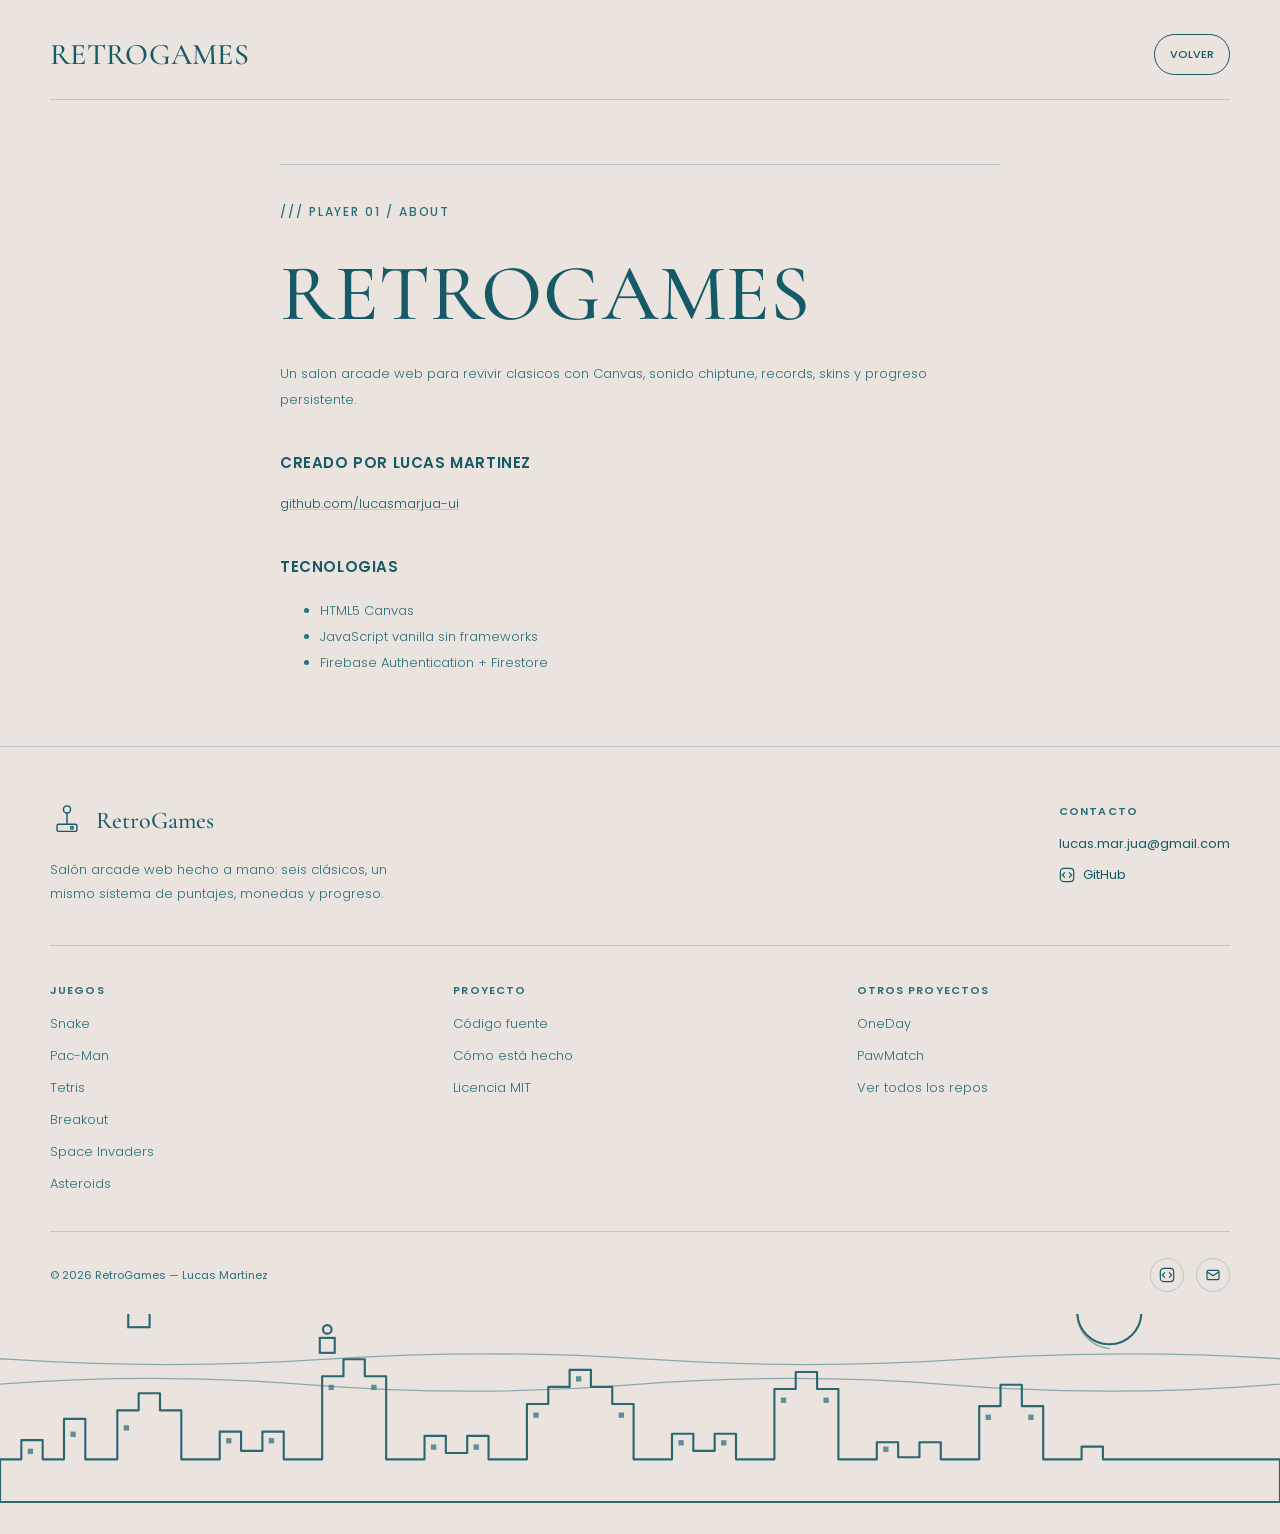
<file: about.html>
<!doctype html>
<html lang="es"><head><meta charset="UTF-8"><meta name="viewport" content="width=device-width, initial-scale=1.0"><meta name="description" content="Acerca de RetroGames."><title>Acerca de / RetroGames</title>
  <link rel="icon" type="image/svg+xml" href="favicon.svg"><link rel="stylesheet" href="./shared/theme.css"></head><body><main class="arcade-shell about-page"><header class="topbar"><a class="brand" href="./index.html">RETROGAMES</a><a class="portal-button" href="./index.html">VOLVER</a></header><section class="about-content"><span class="eyebrow">/// PLAYER 01 / ABOUT</span><h1>RETROGAMES</h1><p>Un salon arcade web para revivir clasicos con Canvas, sonido chiptune, records, skins y progreso persistente.</p><h2>CREADO POR LUCAS MARTINEZ</h2><p><a href="https://github.com/lucasmarjua-ui" target="_blank" rel="noreferrer">github.com/lucasmarjua-ui</a></p><h2>TECNOLOGIAS</h2><ul><li>HTML5 Canvas</li><li>JavaScript vanilla sin frameworks</li><li>Firebase Authentication + Firestore</li></ul></section></main>
  <footer class="site-footer">
    <div class="footer-inner">
      <div class="footer-top">
        <div class="footer-brand">
          <a class="footer-logo" href="./index.html" aria-label="RetroGames — inicio">
            <svg class="footer-mark" viewBox="0 0 48 48" aria-hidden="true" focusable="false"><rect x="10" y="30" width="28" height="10" rx="2"></rect><line x1="24" y1="30" x2="24" y2="14"></line><circle cx="24" cy="9" r="5"></circle><circle cx="31" cy="35" r="2"></circle></svg>
            <span class="footer-wordmark">RetroGames</span>
          </a>
          <p class="footer-tagline">Salón arcade web hecho a mano: seis clásicos, un mismo sistema de puntajes, monedas y progreso.</p>
        </div>
        <div class="footer-contact">
          <span class="footer-label">Contacto</span>
          <a href="mailto:lucas.mar.jua@gmail.com">lucas.mar.jua@gmail.com</a>
          <a class="footer-icon-link" href="https://github.com/lucasmarjua-ui" target="_blank" rel="noreferrer">
            <svg viewBox="0 0 24 24" aria-hidden="true" focusable="false"><rect x="2" y="2" width="20" height="20" rx="5"></rect><polyline points="9 8 5 12 9 16"></polyline><polyline points="15 8 19 12 15 16"></polyline></svg>
            <span>GitHub</span>
          </a>
        </div>
      </div>
      <nav class="footer-columns" aria-label="Enlaces de RetroGames">
        <div class="footer-col">
          <span class="footer-label">Juegos</span>
          <a href="./games/snake/index.html">Snake</a>
          <a href="./games/pacman/index.html">Pac-Man</a>
          <a href="./games/tetris/index.html">Tetris</a>
          <a href="./games/breakout/index.html">Breakout</a>
          <a href="./games/space-invaders/index.html">Space Invaders</a>
          <a href="./games/asteroids/index.html">Asteroids</a>
        </div>
        <div class="footer-col">
          <span class="footer-label">Proyecto</span>
          <a href="https://github.com/lucasmarjua-ui/retrogames" target="_blank" rel="noreferrer">Código fuente</a>
          <a href="./about.html">Cómo está hecho</a>
          <a href="./LICENSE">Licencia MIT</a>
        </div>
        <div class="footer-col">
          <span class="footer-label">Otros proyectos</span>
          <a href="https://github.com/lucasmarjua-ui" target="_blank" rel="noreferrer">OneDay</a>
          <a href="https://github.com/lucasmarjua-ui" target="_blank" rel="noreferrer">PawMatch</a>
          <a href="https://github.com/lucasmarjua-ui" target="_blank" rel="noreferrer">Ver todos los repos</a>
        </div>
      </nav>
      <div class="footer-bottom">
        <span>© 2026 RetroGames — Lucas Martinez</span>
        <div class="footer-social" aria-label="Redes de Lucas Martinez">
          <a href="https://github.com/lucasmarjua-ui" target="_blank" rel="noreferrer" aria-label="GitHub"><svg viewBox="0 0 24 24" aria-hidden="true" focusable="false"><rect x="2" y="2" width="20" height="20" rx="5"></rect><polyline points="9 8 5 12 9 16"></polyline><polyline points="15 8 19 12 15 16"></polyline></svg></a>
          <a href="mailto:lucas.mar.jua@gmail.com" aria-label="Enviar email"><svg viewBox="0 0 24 24" aria-hidden="true" focusable="false"><rect x="3" y="5" width="18" height="14" rx="2"></rect><polyline points="3 7 12 13 21 7"></polyline></svg></a>
        </div>
      </div>
    </div>
    <img class="footer-illustration" src="./assets/footer-illustration.svg" alt="" aria-hidden="true">
  </footer>
</body></html>
</file>
<file: shared/theme.css>
@import url('https://fonts.googleapis.com/css2?family=Press+Start+2P&family=Cormorant+Garamond:wght@500&family=Poppins:ital,wght@0,300;0,400;0,500;0,600;1,400&display=swap');

:root {
  --ink: #175A67;
  --ink-soft: #2A707C;
  --ink-hover: #0F454F;
  --cream: #EAE3DE;
  --paper: #f6f1ec;
  --pink: #ff4f9a;
  --cyan: #23e7d7;
  --yellow: #ffe66d;
  --orange: #ff8b3d;
  --red: #d1435f;
  --green: #3f9e6b;
  --cabinet: #2a2e58;
  --canvas-bg: #050717;
  --line: rgba(23, 90, 103, .2);
  --shadow-soft: 0 10px 26px rgba(23, 90, 103, .14);
  --font-display: 'Cormorant Garamond', serif;
  --font-ui: 'Poppins', sans-serif;
  font-family: var(--font-ui);
  color: var(--ink);
  background: var(--cream);
}

* { box-sizing: border-box; }
html { min-width: 320px; background: var(--cream); }
body { margin: 0; min-height: 100vh; background: var(--cream); color: var(--ink); }
button, a { font: inherit; }
button { cursor: pointer; }
a { color: inherit; }
:focus-visible { outline: 2px solid var(--ink); outline-offset: 3px; }

.arcade-shell { width: min(1180px, calc(100% - 40px)); margin: 0 auto; padding: 24px 0 0; position: relative; z-index: 1; }
.topbar { display: flex; align-items: center; justify-content: space-between; gap: 18px; flex-wrap: wrap; border-bottom: 1px solid var(--line); padding: 10px 0 24px; }
.brand { text-decoration: none; font-family: var(--font-display); font-weight: 500; font-size: clamp(20px, 2.6vw, 30px); letter-spacing: .01em; color: var(--ink); }
.wallet { display: inline-flex; align-items: center; gap: 10px; background: transparent; padding: 9px 16px; border: 1px solid var(--ink); border-radius: 999px; font-size: 12px; font-weight: 500; }
.coin { display: inline-grid; place-items: center; width: 20px; height: 20px; border: 1px solid var(--ink); border-radius: 50%; font-size: 10px; }
.eyebrow { color: var(--ink-soft); font-size: 12px; font-weight: 500; letter-spacing: .16em; text-transform: uppercase; }
.hero { padding: 70px 0 46px; display: grid; grid-template-columns: 1.15fr .85fr; align-items: end; gap: 36px; }
h1 { max-width: 720px; margin: 18px 0 0; font-family: var(--font-display); font-weight: 500; font-size: clamp(36px, 6.4vw, 80px); line-height: 1.08; letter-spacing: .01em; color: var(--ink); }
.hero-copy { font-size: 14px; font-weight: 300; line-height: 1.9; max-width: 460px; color: var(--ink-soft); margin-top: 18px; }
.hero-stat { border-left: 2px solid var(--ink); padding: 10px 22px; }
.hero-stat strong { display: block; font-family: var(--font-display); font-size: 40px; font-weight: 500; color: var(--ink); margin-bottom: 8px; }
.hero-stat span { font-size: 11px; letter-spacing: .1em; color: var(--ink-soft); text-transform: uppercase; }
.section-heading { display: flex; align-items: baseline; justify-content: space-between; gap: 20px; margin: 10px 0 26px; }
.section-heading h2 { font-family: var(--font-ui); font-weight: 600; font-size: 16px; letter-spacing: .06em; text-transform: uppercase; margin: 0; }
.section-heading span { font-size: 11px; color: var(--ink-soft); }
.game-grid { display: grid; grid-template-columns: repeat(2, minmax(0, 1fr)); gap: 22px; }
.game-card { background: var(--paper); border: 1px solid var(--line); border-radius: 16px; overflow: hidden; box-shadow: var(--shadow-soft); transition: transform .25s ease, box-shadow .25s ease; }
.game-card > a { display: block; color: inherit; text-decoration: none; }
.game-card:hover, .game-card:focus-visible { transform: translateY(-6px); box-shadow: 0 20px 34px rgba(23, 90, 103, .2); outline: none; }
.game-card-art { min-height: 205px; display: grid; place-items: center; position: relative; overflow: hidden; }
.game-card-art.snake-art { background: var(--cyan); }
.game-card-art.pacman-art { background: var(--pink); }
.game-card-art.tetris-art { background: var(--yellow); }
.game-card-art.breakout-art { background: var(--orange); }
.game-card-art.invaders-art { background: var(--green); }
.game-card-art.asteroids-art { background: var(--ink-soft); }
.pixel-title { font-family: 'Press Start 2P', monospace; font-size: 14px; color: var(--ink); text-align: center; padding: 0 10px; }
.game-card-art.asteroids-art .pixel-title { color: var(--cream); }
.game-card-art::after { content: 'INSERT COIN'; position: absolute; bottom: 14px; font-family: 'Press Start 2P', monospace; font-size: 9px; color: var(--ink); animation: blink 1.3s steps(2) infinite; }
.game-card-art.asteroids-art::after { color: var(--cream); }
.game-card-info { padding: 22px; display: flex; justify-content: space-between; gap: 18px; align-items: center; }
.game-card h3 { margin: 0 0 8px; font-family: var(--font-ui); font-weight: 600; font-size: 17px; }
.game-card p { margin: 0; font-size: 12px; font-weight: 300; line-height: 1.8; color: var(--ink-soft); }
.medal { min-width: 45px; text-align: center; font-size: 28px; }
.medal small { display: block; font-size: 9px; margin-top: 6px; color: var(--ink-soft); }
.medal.none { filter: grayscale(1); opacity: .35; }

.game-page { background: var(--cream); color: var(--ink); min-height: 100vh; }
.game-page .arcade-shell { max-width: 1100px; }
.game-page .brand, .game-page .back-link { color: var(--ink); }
.cabinet-marquee { margin: 18px 0 0; border: 1px solid var(--ink); border-radius: 999px; color: var(--ink); padding: 10px 16px; text-align: center; font-size: 12px; font-weight: 500; letter-spacing: .06em; }
.game-layout { padding-top: 30px; display: grid; grid-template-columns: minmax(0, 760px) 240px; gap: 26px; align-items: start; }
.canvas-frame { border: 1px solid var(--ink); border-radius: 12px; background: var(--canvas-bg); box-shadow: var(--shadow-soft); padding: 10px; }
canvas { display: block; width: 100%; height: auto; image-rendering: pixelated; background: var(--canvas-bg); border-radius: 6px; }
.game-panel { display: grid; gap: 14px; }
.panel-block { border: 1px solid var(--line); border-radius: 12px; padding: 16px; background: var(--paper); }
.panel-label { color: var(--ink-soft); font-size: 10px; letter-spacing: .1em; text-transform: uppercase; margin-bottom: 10px; display: block; }
.score-value { color: var(--ink); font-family: var(--font-display); font-size: 26px; font-weight: 500; line-height: 1.4; word-break: break-word; }
.control-copy { font-size: 11px; font-weight: 300; line-height: 2; color: var(--ink-soft); }
.back-link { display: inline-flex; text-decoration: none; border: 1px solid var(--ink); border-radius: 999px; padding: 11px 16px; font-size: 11px; font-weight: 500; justify-content: center; color: var(--ink); transition: background .2s ease, color .2s ease; }
.back-link:hover { background: var(--ink-hover); border-color: var(--ink-hover); color: var(--cream); }
.game-status { color: var(--ink-soft); font-size: 11px; line-height: 1.8; min-height: 32px; }
.impact-flash { animation: impact-flash .26s steps(2); }
.action-button { border: 1px solid var(--ink); border-radius: 999px; background: var(--ink); box-shadow: none; padding: 13px 16px; color: var(--cream); font-size: 11px; font-weight: 500; letter-spacing: .02em; transition: background .2s ease, border-color .2s ease, transform .15s ease; }
.action-button:hover { background: var(--ink-hover); border-color: var(--ink-hover); transform: translateY(-1px); }
.skin-shop, .hall-of-fame { margin-top: 64px; border-top: 1px solid var(--line); padding-top: 30px; }
.skin-grid { display: grid; grid-template-columns: repeat(4, 1fr); gap: 14px; }
.skin-card { border: 1px solid var(--line); border-radius: 14px; padding: 16px; background: var(--paper); box-shadow: var(--shadow-soft); }
.skin-swatch { height: 44px; margin-bottom: 13px; border-radius: 8px; border: 1px solid var(--line); background: var(--skin-accent, var(--cyan)); box-shadow: inset 0 -12px var(--skin-secondary, var(--pink)); }
.skin-card h3 { font-size: 12px; font-weight: 600; line-height: 1.5; margin: 0 0 10px; }
.skin-card p { font-size: 10px; font-weight: 300; line-height: 1.8; min-height: 26px; color: var(--ink-soft); }
.skin-card button { width: 100%; border: 1px solid var(--ink); border-radius: 999px; background: transparent; color: var(--ink); padding: 10px 6px; font-size: 10px; font-weight: 500; transition: background .2s ease, color .2s ease; }
.skin-card button:hover:not(:disabled) { background: var(--ink-hover); border-color: var(--ink-hover); color: var(--cream); }
.skin-card button:disabled { cursor: default; opacity: .55; }
.portal-actions { display: flex; gap: 10px; flex-wrap: wrap; align-items: center; }
.player-name { color: var(--ink-soft); font-size: 11px; font-weight: 500; align-self: center; max-width: 180px; overflow: hidden; text-overflow: ellipsis; }
.player-avatar { display: inline-grid; place-items: center; width: 40px; height: 40px; flex: 0 0 40px; }
.player-avatar .pixel-character { display: block; }
.portal-button { border: 1px solid var(--ink); border-radius: 999px; background: transparent; padding: 11px 15px; color: var(--ink); font-size: 11px; font-weight: 500; text-decoration: none; box-shadow: none; transition: background .2s ease, color .2s ease, border-color .2s ease; }
.portal-button:hover { background: var(--ink-hover); border-color: var(--ink-hover); color: var(--cream); }
.trophy-button { display: block; margin: 0 22px 18px auto; border: 1px solid var(--ink); border-radius: 50%; background: transparent; min-width: 34px; height: 34px; color: var(--ink); font-size: 12px; font-weight: 600; transition: background .2s ease, color .2s ease; }
.trophy-button:hover { background: var(--ink-hover); border-color: var(--ink-hover); color: var(--cream); }
.modal-backdrop { position: fixed; inset: 0; z-index: 40; display: grid; place-items: center; padding: 20px; background: rgba(23, 90, 103, .35); backdrop-filter: blur(3px); }
.modal-backdrop[hidden] { display: none; }
.auth-modal, .achievement-modal { width: min(460px, 100%); position: relative; border: 1px solid var(--ink); border-radius: 18px; background: var(--cream); color: var(--ink); padding: 32px; box-shadow: 0 24px 50px rgba(23, 90, 103, .28); }
.auth-modal h2, .achievement-modal h2 { font-family: var(--font-display); font-weight: 500; font-size: 24px; margin: 0 0 24px; }
.auth-modal label { display: grid; gap: 8px; font-size: 11px; font-weight: 500; margin: 16px 0; color: var(--ink-soft); }
.auth-modal input { border: 1px solid var(--line); border-radius: 10px; background: var(--paper); padding: 12px 14px; font: inherit; font-size: 13px; color: var(--ink); }
.auth-modal .action-button, .auth-modal .portal-button { width: 100%; margin-top: 10px; }
.modal-close { position: absolute; top: 14px; right: 14px; width: 34px; height: 34px; display: grid; place-items: center; border: 1px solid var(--ink); border-radius: 50%; background: transparent; color: var(--ink); font: inherit; font-size: 13px; transition: background .2s ease, color .2s ease; }
.modal-close:hover { background: var(--ink-hover); border-color: var(--ink-hover); color: var(--cream); }
.auth-error { color: var(--red); min-height: 15px; font-size: 11px; line-height: 1.6; }
.achievement-list { list-style: none; padding: 0; margin: 0; display: grid; gap: 12px; }
.achievement { border: 1px solid var(--line); border-radius: 12px; padding: 14px; display: grid; gap: 6px; font-size: 12px; line-height: 1.7; }
.achievement span { font-size: 11px; font-weight: 300; color: var(--ink-soft); }
.achievement.locked { filter: grayscale(1); opacity: .5; }
.achievement.unlocked strong { color: var(--ink); }
.character-modal { width: min(920px, 100%); position: relative; border: 1px solid var(--ink); border-radius: 18px; background: var(--cream); color: var(--ink); padding: 32px; box-shadow: 0 24px 50px rgba(23, 90, 103, .28); }
.character-modal h2 { font-family: var(--font-display); font-weight: 500; margin: 0 0 24px; font-size: 24px; }
.character-editor { display: grid; grid-template-columns: 180px minmax(0, 1fr); gap: 24px; align-items: start; }
.character-preview { display: grid; place-items: center; min-height: 250px; border: 1px solid var(--line); border-radius: 14px; background: var(--paper); padding: 15px; }
.character-catalog { display: grid; gap: 18px; max-height: 62vh; overflow: auto; padding-right: 4px; }
.character-category h3 { margin: 0 0 10px; font-size: 12px; font-weight: 600; letter-spacing: .04em; text-transform: uppercase; color: var(--ink-soft); }
.character-items { display: grid; grid-template-columns: repeat(2, minmax(0, 1fr)); gap: 10px; }
.character-item { border: 1px solid var(--line); border-radius: 12px; padding: 12px; display: grid; gap: 8px; background: var(--paper); }
.character-item strong { font-size: 11px; font-weight: 500; line-height: 1.6; }
.character-item small { font-size: 10px; min-height: 18px; color: var(--ink-soft); }
.character-item button { border: 1px solid var(--ink); border-radius: 999px; background: transparent; color: var(--ink); padding: 8px 4px; font: inherit; font-size: 10px; font-weight: 500; transition: background .2s ease, color .2s ease; }
.character-item button:hover:not(:disabled) { background: var(--ink-hover); border-color: var(--ink-hover); color: var(--cream); }
.character-item button:disabled { opacity: .5; cursor: default; }
.character-item.locked { filter: grayscale(1); opacity: .6; }
.profile-modal { width: min(760px, 100%); position: relative; border: 1px solid var(--ink); border-radius: 18px; background: var(--cream); color: var(--ink); padding: 32px; box-shadow: 0 24px 50px rgba(23, 90, 103, .28); }
.profile-modal h2 { font-family: var(--font-display); font-weight: 500; margin: 0 0 24px; font-size: 24px; }
.ranking-select { width: 100%; border: 1px solid var(--line); border-radius: 10px; background: var(--paper); color: var(--ink); padding: 12px 14px; font: inherit; font-size: 12px; margin-bottom: 14px; }
.profile-stats { display: grid; grid-template-columns: 1fr 1.5fr; gap: 0; margin: 0; border: 1px solid var(--line); border-radius: 12px; overflow: hidden; }
.profile-stats dt, .profile-stats dd { margin: 0; padding: 14px 14px; border-bottom: 1px solid var(--line); font-size: 12px; line-height: 1.6; }
.profile-stats dt { background: var(--paper); font-weight: 500; color: var(--ink-soft); }
.profile-stats dd { background: transparent; }
.slot-section, .about-content { margin-top: 64px; border-top: 1px solid var(--line); padding-top: 30px; }
.slot-machine { width: min(560px, 100%); margin: 0 auto; padding: 28px; border: 1px solid var(--ink); border-radius: 18px; background: var(--paper); box-shadow: var(--shadow-soft); text-align: center; }
.slot-reels { display: grid; grid-template-columns: repeat(3, 1fr); gap: 10px; margin-bottom: 18px; }
.slot-reels span { min-width: 0; padding: 22px 8px; border: 1px solid var(--line); border-radius: 10px; background: var(--cream); color: var(--ink); font-size: 18px; overflow-wrap: anywhere; }
.slot-reels span.winner { animation: slot-winner .55s steps(2) infinite; box-shadow: 0 0 0 2px var(--ink); }
.slot-machine.spinning .slot-reels span { animation: slot-roll .12s linear infinite; }
.slot-reels span.stopped { animation: none; }
.slot-machine p { min-height: 18px; font-size: 11px; font-weight: 300; line-height: 1.7; color: var(--ink-soft); }
.slot-bets { display: flex; justify-content: center; gap: 8px; margin: 14px 0 8px; }
.slot-bets button { border: 1px solid var(--ink); border-radius: 999px; background: transparent; color: var(--ink); padding: 9px 14px; font: inherit; font-size: 11px; transition: background .2s ease, color .2s ease; }
.slot-bets button.selected { background: var(--ink); color: var(--cream); }
.slot-bets button:disabled, .slot-actions button:disabled { cursor: default; opacity: .45; }
.slot-actions { display: flex; justify-content: center; gap: 12px; flex-wrap: wrap; }
.slot-actions .action-button, .slot-actions .portal-button { min-width: 150px; }
.slot-win { color: var(--green); animation: slot-reveal .35s ease-out; }
.slot-lose { color: var(--ink-soft); }
.streak-notice { position: fixed; left: 50%; bottom: 24px; z-index: 35; transform: translate(-50%, calc(100% + 24px)); visibility: hidden; border: 1px solid var(--ink); border-radius: 999px; padding: 13px 20px; background: var(--ink); color: var(--cream); box-shadow: var(--shadow-soft); font-size: 11px; font-weight: 500; transition: transform .3s ease, visibility 0s linear .3s; }
.streak-notice.visible { transform: translate(-50%, 0); visibility: visible; transition: transform .3s ease, visibility 0s; }
.tutorial-overlay { position: fixed; inset: 0; z-index: 45; display: grid; place-items: center; padding: 20px; background: rgba(23, 90, 103, .4); backdrop-filter: blur(3px); }
.tutorial-panel { width: min(460px, 100%); border: 1px solid var(--ink); border-radius: 18px; padding: 30px; background: var(--cream); color: var(--ink); box-shadow: 0 24px 50px rgba(23, 90, 103, .28); text-align: center; }
.tutorial-panel h2 { font-family: var(--font-display); font-weight: 500; margin: 0 0 18px; font-size: 24px; }
.tutorial-panel div { font-size: 12px; font-weight: 300; line-height: 2; margin-bottom: 22px; color: var(--ink-soft); }
.about-content { max-width: 720px; margin-left: auto; margin-right: auto; line-height: 2; }
.about-content h1 { margin: 24px 0; }
.about-content h2 { margin-top: 35px; font-family: var(--font-ui); font-weight: 600; font-size: 15px; letter-spacing: .04em; text-transform: uppercase; }
.about-content p, .about-content li { font-size: 13px; font-weight: 300; color: var(--ink-soft); }
.about-content a { color: var(--ink); text-decoration-color: var(--line); }
.hof-table { width: 100%; border-collapse: collapse; font-size: 12px; background: var(--paper); border-radius: 12px; overflow: hidden; }
.hof-table th, .hof-table td { border-bottom: 1px solid var(--line); padding: 13px 12px; text-align: left; }
.hof-table th { background: rgba(23, 90, 103, .08); font-weight: 600; letter-spacing: .04em; text-transform: uppercase; font-size: 10px; color: var(--ink-soft); }
.attract-overlay { position: fixed; inset: 0; z-index: 30; display: grid; place-items: center; padding: 24px; background: rgba(23, 90, 103, .95); color: var(--cream); }
.attract-overlay[hidden] { display: none; }
.attract-screen { width: min(900px, 100%); border: 1px solid var(--cream); border-radius: 20px; padding: clamp(24px, 6vw, 60px); text-align: center; background: var(--ink-hover); }
.attract-screen h2 { font-family: var(--font-display); font-weight: 500; font-size: clamp(24px, 4vw, 46px); color: var(--cream); line-height: 1.4; margin: 0 0 22px; }
.attract-screen p { font-size: 12px; line-height: 2; }
.insert-coin { animation: blink .8s steps(2) infinite; }

/* Footer */
.site-footer { position: relative; overflow: hidden; margin-top: 70px; background: var(--cream); border-top: 1px solid var(--line); }
.footer-inner { position: relative; z-index: 1; width: min(1180px, calc(100% - 40px)); margin: 0 auto; padding: 56px 0 calc(22px + clamp(150px, 18vw, 220px)); }
.footer-top { display: flex; justify-content: space-between; gap: 40px; flex-wrap: wrap; padding-bottom: 40px; }
.footer-brand { max-width: 380px; }
.footer-logo { display: inline-flex; align-items: center; gap: 12px; text-decoration: none; color: var(--ink); }
.footer-mark { width: 34px; height: 34px; flex: none; }
.footer-mark, .footer-mark * { stroke: var(--ink); fill: none; stroke-width: 2; stroke-linecap: round; stroke-linejoin: round; }
.footer-wordmark { font-family: var(--font-display); font-weight: 500; font-size: 24px; }
.footer-tagline { margin: 14px 0 0; font-size: 13px; font-weight: 300; line-height: 1.8; color: var(--ink-soft); }
.footer-contact { display: grid; gap: 10px; align-content: start; }
.footer-label { display: block; font-size: 11px; font-weight: 600; letter-spacing: .1em; text-transform: uppercase; color: var(--ink-soft); margin-bottom: 4px; }
.footer-contact a, .footer-icon-link { text-decoration: none; color: var(--ink); font-size: 13px; display: inline-flex; align-items: center; gap: 8px; width: fit-content; border-bottom: 1px solid transparent; transition: border-color .2s ease, color .2s ease; }
.footer-contact a:hover, .footer-icon-link:hover { border-color: var(--ink-hover); color: var(--ink-hover); }
.footer-icon-link svg { width: 16px; height: 16px; stroke: currentColor; fill: none; stroke-width: 1.8; }
.footer-columns { display: grid; grid-template-columns: repeat(3, minmax(0, 1fr)); gap: 30px; padding: 36px 0; border-top: 1px solid var(--line); }
.footer-col { display: grid; gap: 11px; align-content: start; }
.footer-col a { text-decoration: none; color: var(--ink-soft); font-size: 13px; font-weight: 300; border-bottom: 1px solid transparent; width: fit-content; transition: border-color .2s ease, color .2s ease; }
.footer-col a:hover { color: var(--ink); border-color: var(--ink-hover); }
.footer-bottom { display: flex; justify-content: space-between; align-items: center; gap: 16px; flex-wrap: wrap; padding-top: 26px; border-top: 1px solid var(--line); font-size: 11px; color: var(--ink-soft); }
.footer-social { display: flex; gap: 12px; }
.footer-social a { display: grid; place-items: center; width: 34px; height: 34px; border: 1px solid var(--line); border-radius: 50%; color: var(--ink); transition: background .2s ease, color .2s ease, border-color .2s ease; }
.footer-social a:hover { background: var(--ink-hover); border-color: var(--ink-hover); color: var(--cream); }
.footer-social svg { width: 16px; height: 16px; stroke: currentColor; fill: none; stroke-width: 1.8; }
.footer-illustration { position: absolute; inset: auto 0 0 0; width: 100%; height: clamp(150px, 18vw, 220px); object-fit: cover; object-position: bottom; pointer-events: none; z-index: 0; opacity: .9; }
.sr-only { position: absolute; width: 1px; height: 1px; padding: 0; margin: -1px; overflow: hidden; clip: rect(0, 0, 0, 0); white-space: nowrap; border: 0; }

/* Entrance animations, CSS-only */
@keyframes fade-rise { from { opacity: 0; transform: translateY(14px); } to { opacity: 1; transform: translateY(0); } }
@media (prefers-reduced-motion: no-preference) {
  .eyebrow, .hero h1, .hero-copy, .hero-stat, .brand, .footer-logo, .footer-tagline, .footer-contact > *, .footer-bottom > * {
    animation: fade-rise .6s cubic-bezier(.16, .84, .44, 1) both;
  }
  .eyebrow { animation-delay: .05s; }
  .brand { animation-delay: .05s; }
  .hero h1 { animation-delay: .15s; }
  .hero-copy { animation-delay: .25s; }
  .hero-stat { animation-delay: .35s; }
  .footer-logo { animation-delay: .05s; }
  .footer-tagline { animation-delay: .12s; }
  .portal-actions > * { animation: fade-rise .5s cubic-bezier(.16, .84, .44, 1) both; }
  .portal-actions > *:nth-child(1) { animation-delay: .05s; }
  .portal-actions > *:nth-child(2) { animation-delay: .1s; }
  .portal-actions > *:nth-child(3) { animation-delay: .15s; }
  .portal-actions > *:nth-child(4) { animation-delay: .2s; }
  .portal-actions > *:nth-child(5) { animation-delay: .25s; }
  .portal-actions > *:nth-child(6) { animation-delay: .3s; }
  .portal-actions > *:nth-child(7) { animation-delay: .35s; }
  .footer-contact > *:nth-child(1) { animation-delay: .1s; }
  .footer-contact > *:nth-child(2) { animation-delay: .18s; }
  .footer-contact > *:nth-child(3) { animation-delay: .26s; }
  .footer-col { animation: fade-rise .55s cubic-bezier(.16, .84, .44, 1) both; }
  .footer-col:nth-child(1) { animation-delay: .1s; }
  .footer-col:nth-child(2) { animation-delay: .2s; }
  .footer-col:nth-child(3) { animation-delay: .3s; }
  .footer-col > a { animation: fade-rise .4s ease both; }
  .footer-col > a:nth-child(2) { animation-delay: .04s; }
  .footer-col > a:nth-child(3) { animation-delay: .08s; }
  .footer-col > a:nth-child(4) { animation-delay: .12s; }
  .footer-col > a:nth-child(5) { animation-delay: .16s; }
  .footer-col > a:nth-child(6) { animation-delay: .2s; }
  .footer-col > a:nth-child(7) { animation-delay: .24s; }
  .footer-bottom > *:nth-child(1) { animation-delay: .1s; }
  .footer-bottom > *:nth-child(2) { animation-delay: .18s; }
  .game-grid > .game-card, .skin-grid > .skin-card { animation: fade-rise .55s cubic-bezier(.16, .84, .44, 1) both; }
  .game-grid > .game-card:nth-child(1) { animation-delay: .05s; }
  .game-grid > .game-card:nth-child(2) { animation-delay: .1s; }
  .game-grid > .game-card:nth-child(3) { animation-delay: .15s; }
  .game-grid > .game-card:nth-child(4) { animation-delay: .2s; }
  .game-grid > .game-card:nth-child(5) { animation-delay: .25s; }
  .game-grid > .game-card:nth-child(6) { animation-delay: .3s; }
}

@keyframes blink { 50% { opacity: .25; } }
@keyframes slot-roll { 50% { transform: translateY(3px); filter: brightness(1.15); } }
@keyframes slot-winner { 50% { transform: scale(1.05); } }
@keyframes slot-reveal { from { opacity: 0; transform: translateY(8px); } to { opacity: 1; transform: translateY(0); } }
@keyframes impact-flash { 0%, 100% { border-color: var(--ink); } 20%, 60% { border-color: var(--red); } }

@media (max-width: 800px) {
  .hero { grid-template-columns: 1fr; padding-top: 46px; }
  .game-layout { grid-template-columns: 1fr; }
  .game-panel { grid-template-columns: repeat(2, 1fr); }
  .back-link { grid-column: span 2; }
  .footer-illustration { position: static; width: 100%; height: 190px; margin-top: 30px; opacity: 1; order: 3; }
  .site-footer { overflow: visible; }
  .footer-inner { display: flex; flex-direction: column; padding-bottom: 22px; }
  .footer-top { order: 1; }
  .footer-columns { order: 2; }
  .footer-bottom { order: 4; margin-top: 20px; }
}
@media (max-width: 700px) { .skin-grid { grid-template-columns: repeat(2, 1fr); } .footer-columns { grid-template-columns: 1fr 1fr; } }
@media (max-width: 560px) {
  .arcade-shell { width: min(100% - 24px, 1180px); padding-top: 18px; }
  .topbar { align-items: flex-start; flex-direction: column; }
  .game-grid { grid-template-columns: 1fr; }
  .game-panel { grid-template-columns: 1fr; }
  .back-link { grid-column: auto; }
  h1 { font-size: 34px; }
  .skin-grid { grid-template-columns: 1fr; }
  .slot-reels span { font-size: 12px; padding-left: 2px; padding-right: 2px; }
  .footer-columns { grid-template-columns: 1fr; }
  .footer-bottom { flex-direction: column; align-items: flex-start; }
}
@media (max-width: 600px) { .character-editor { grid-template-columns: 1fr; } .character-preview { min-height: 170px; } .character-items { grid-template-columns: 1fr; } }
</file>
